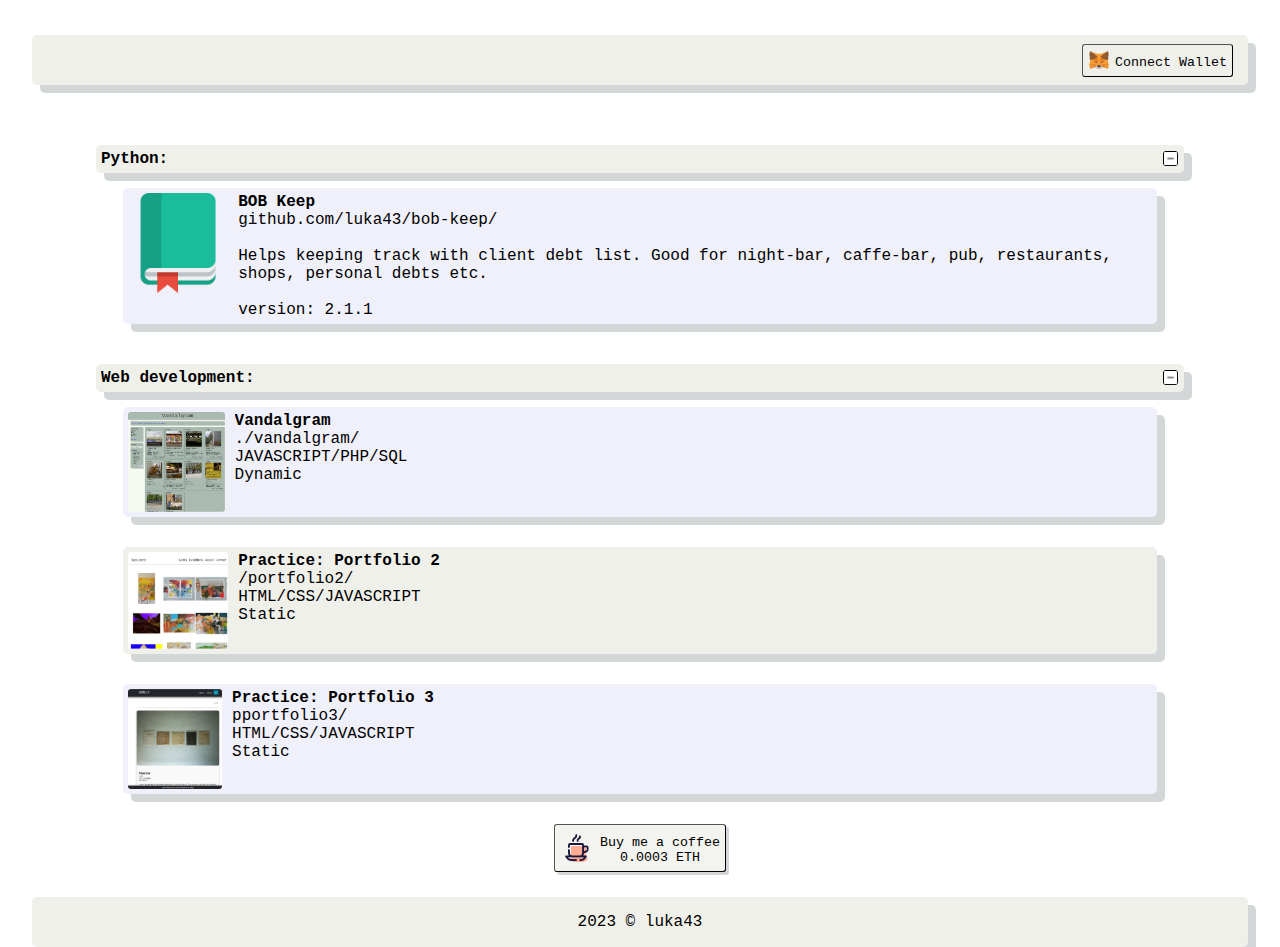
<file: public/index.html>
<!DOCTYPE html>
<html lang="en-US">
<head>
    <meta charset="UTF-8">
    <meta name="description" content="Root folder of projects i'm working on">
    <meta name="keywords" content="vandalgram, vandalism, gallery, graffiti, street art, projects, luka43, bob-keep">
    <meta name="author" content="luka43">
    <meta http-equiv="X-UA-Compatible" content="IE=edge">
    <meta name="viewport" content="width=device-width, initial-scale=1.0">
    <link rel="icon" type="image/x-icon" href="images/icons/root-icon.ico">
    <link rel="stylesheet" href="css/styles.css">
    <script src="js/metamask-scripts.js" defer></script>
    <script src="js/show-hide.js" defer></script>
    <title>luka43</title>
</head>
<body>
    <header>
        <div class="wallet-balance" id="wallet-balance"></div>
        <button class="wallet-connect" id="wallet-connect" title="Connect MetaMask">
            <span id="button-text">Connect Wallet</span>
            <img id="copy-icon" class="copy-icon" src="images/icons/copy-icon.svg">
        </button>
    </header>
    <content>
        <div class="dropdown-category" id="python-title">
            <a href="#">
                <p>
                    <b>Python: </b>
                </p>
                <img id="python-plus-icon" class="category-plus-icon" src="images/icons/minus-icon.png">
            </a>
        </div>
        <ul id="python-list">
            <li id="python-item" style="max-height: 500px;">
                <a href="https://github.com/luka43/bob-keep">
                    <img class="thumbnail" src="images/icons/bob-keep.ico" alt="">
                    <p><b> BOB Keep </b> <br>
                        github.com/luka43/bob-keep/ <br><br>

                        Helps keeping track with client debt list.
                        Good for night-bar, caffe-bar, pub, restaurants, shops,
                        personal debts etc.
                        <br><br>
                        version: 2.1.1
                    </p>
                </a>
            </li>
        </ul>
        <div class="dropdown-category" id="webdev-title">
            <a href="#">
                <p>
                    <b>Web development: </b>
                </p>
                <img id="webdev-plus-icon" class="category-plus-icon" src="images/icons/minus-icon.png">
            </a>
        </div>
        <ul id="webdev-list">
            <li id="webdev-item-4" style="max-height: 500px;">
                <a href="vandalgram/">
                    <img class="thumbnail" src="images/vandalgram.jpg" alt="">
                    <p> <b>Vandalgram </b><br> 
                        ./vandalgram/ <br>
                        JAVASCRIPT/PHP/SQL<br>
                        Dynamic 
                    </p>
                </a>
            </li>
            <li id="webdev-item-1" style="max-height: 500px;">
                <a href="portfolio2/index.html">
                    <img class="thumbnail" src="images/portfolio2.jpg" alt="">
                    <p> <b>Practice: Portfolio 2 </b><br>
                        /portfolio2/ <br>
                        HTML/CSS/JAVASCRIPT <br>
                        Static  
                    </p>  
                </a>
            </li>
            <li id="webdev-item-2" style="max-height: 500px;">
                <a href="portfolio3/index.html">
                    <img  class="thumbnail" src="images/portfolio3.jpg" alt="">
                    <p> <b>Practice: Portfolio 3 </b><br>
                        pportfolio3/ <br>
                        HTML/CSS/JAVASCRIPT <br>
                        Static
                    </p>
                </a>
            </li>
            </ul>
            <button class="donate-button" id="donate-button" title="Buy me a coffee">
                Buy me a coffee<br>0.0003 ETH
            </button>
    </content>
    <footer>
        2023 © luka43
    </footer>
</body>
</html>
</file>
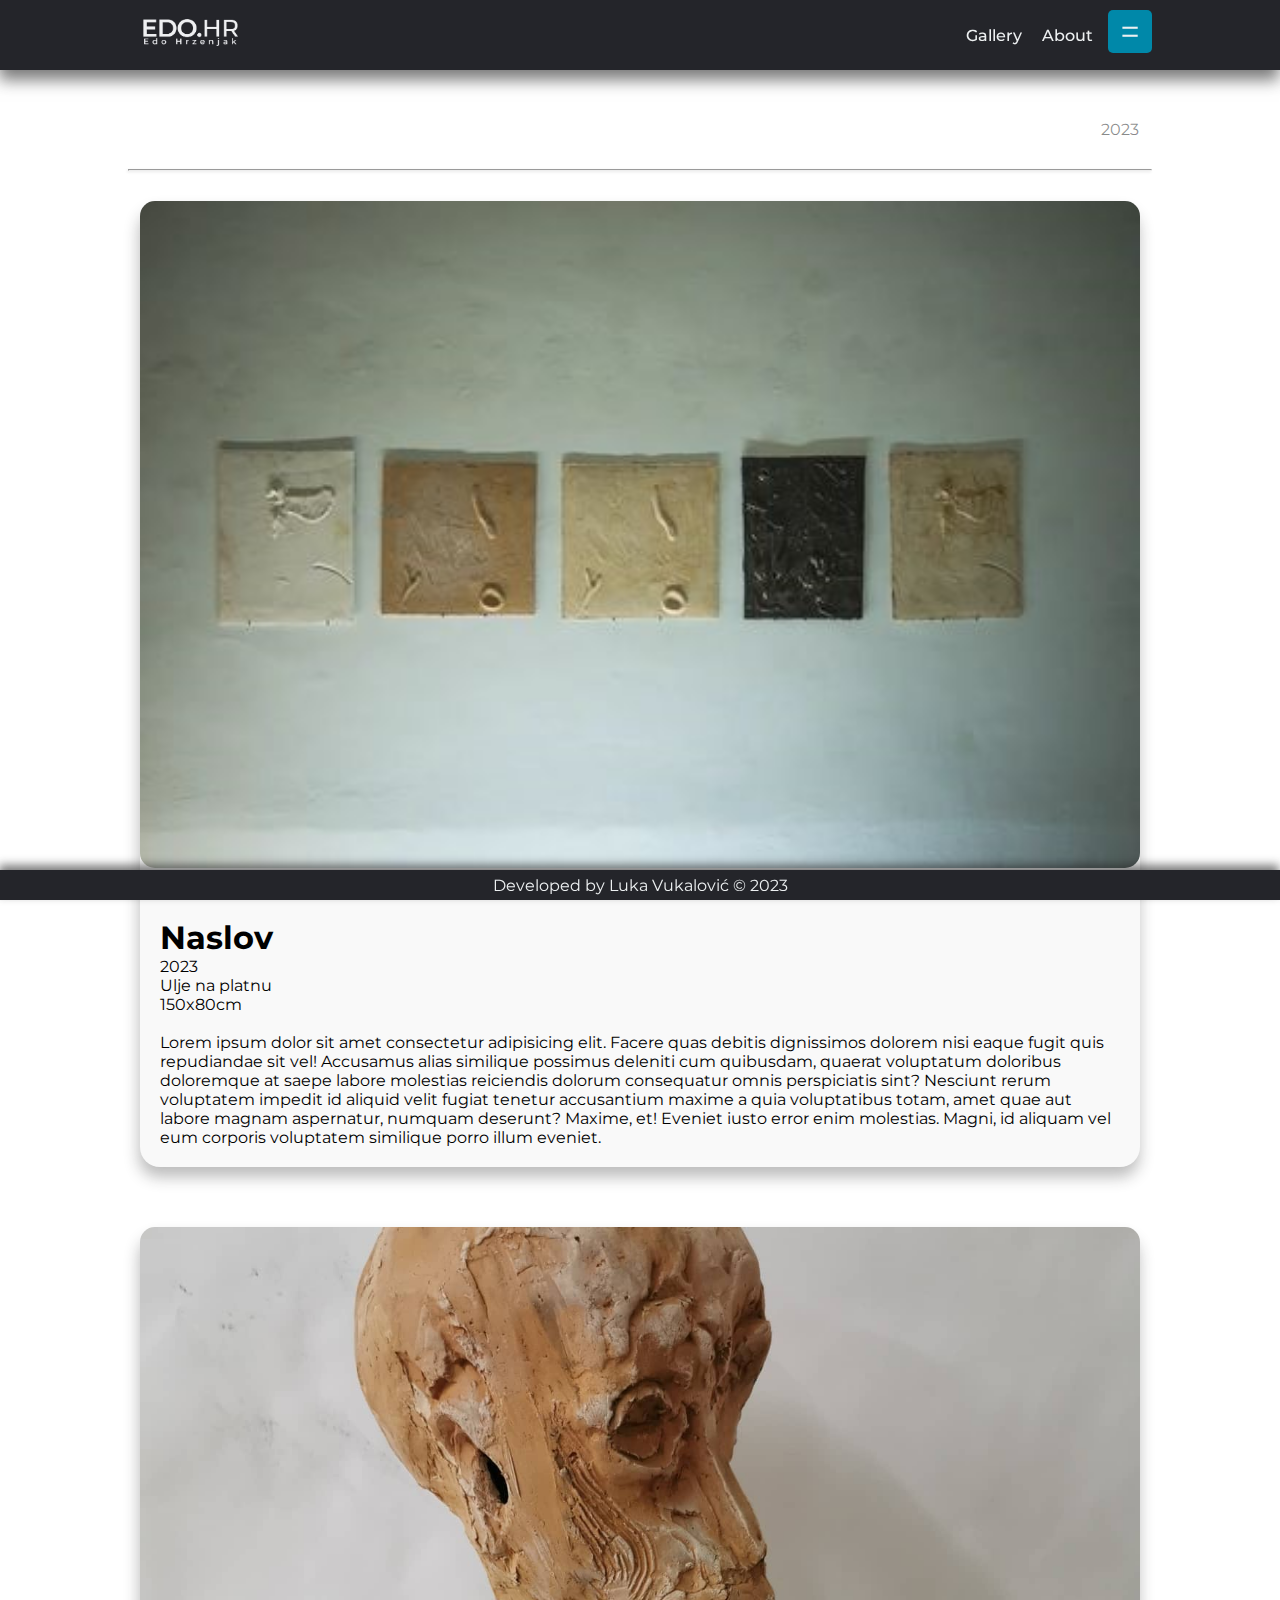
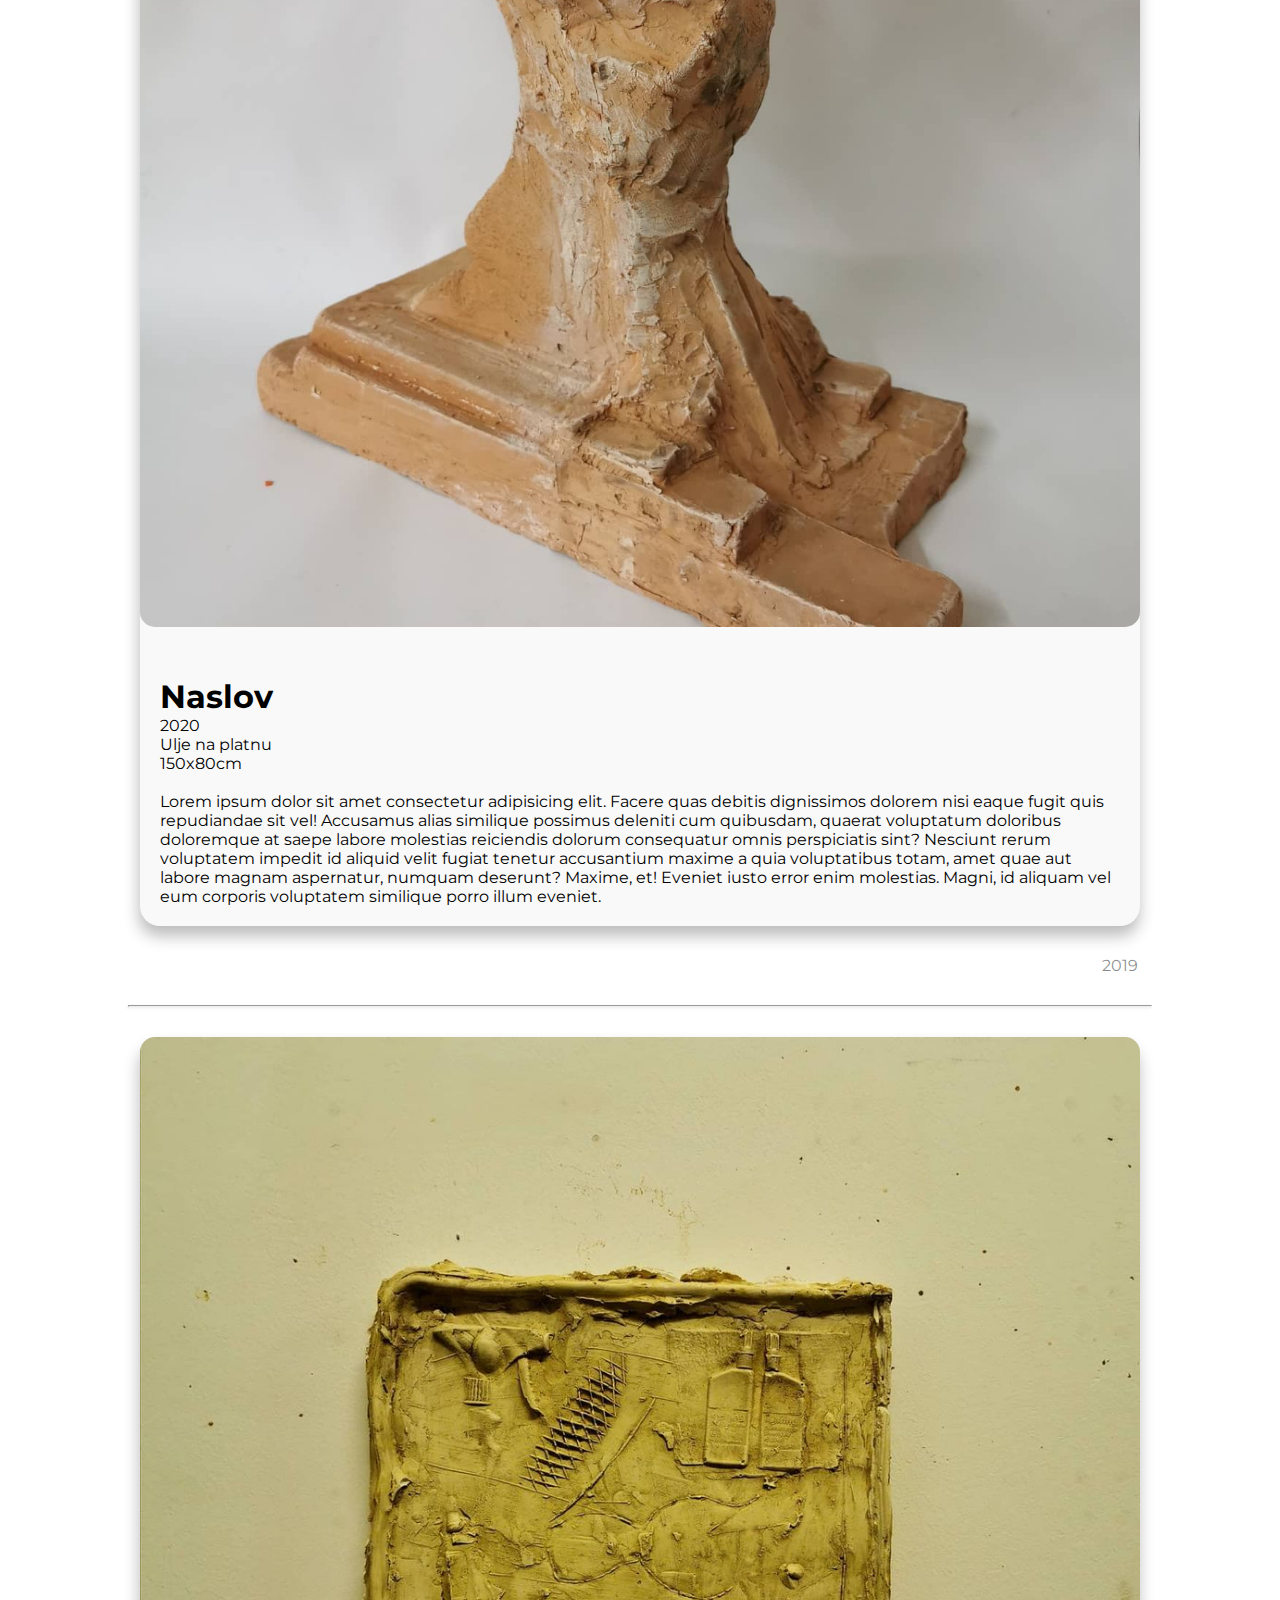
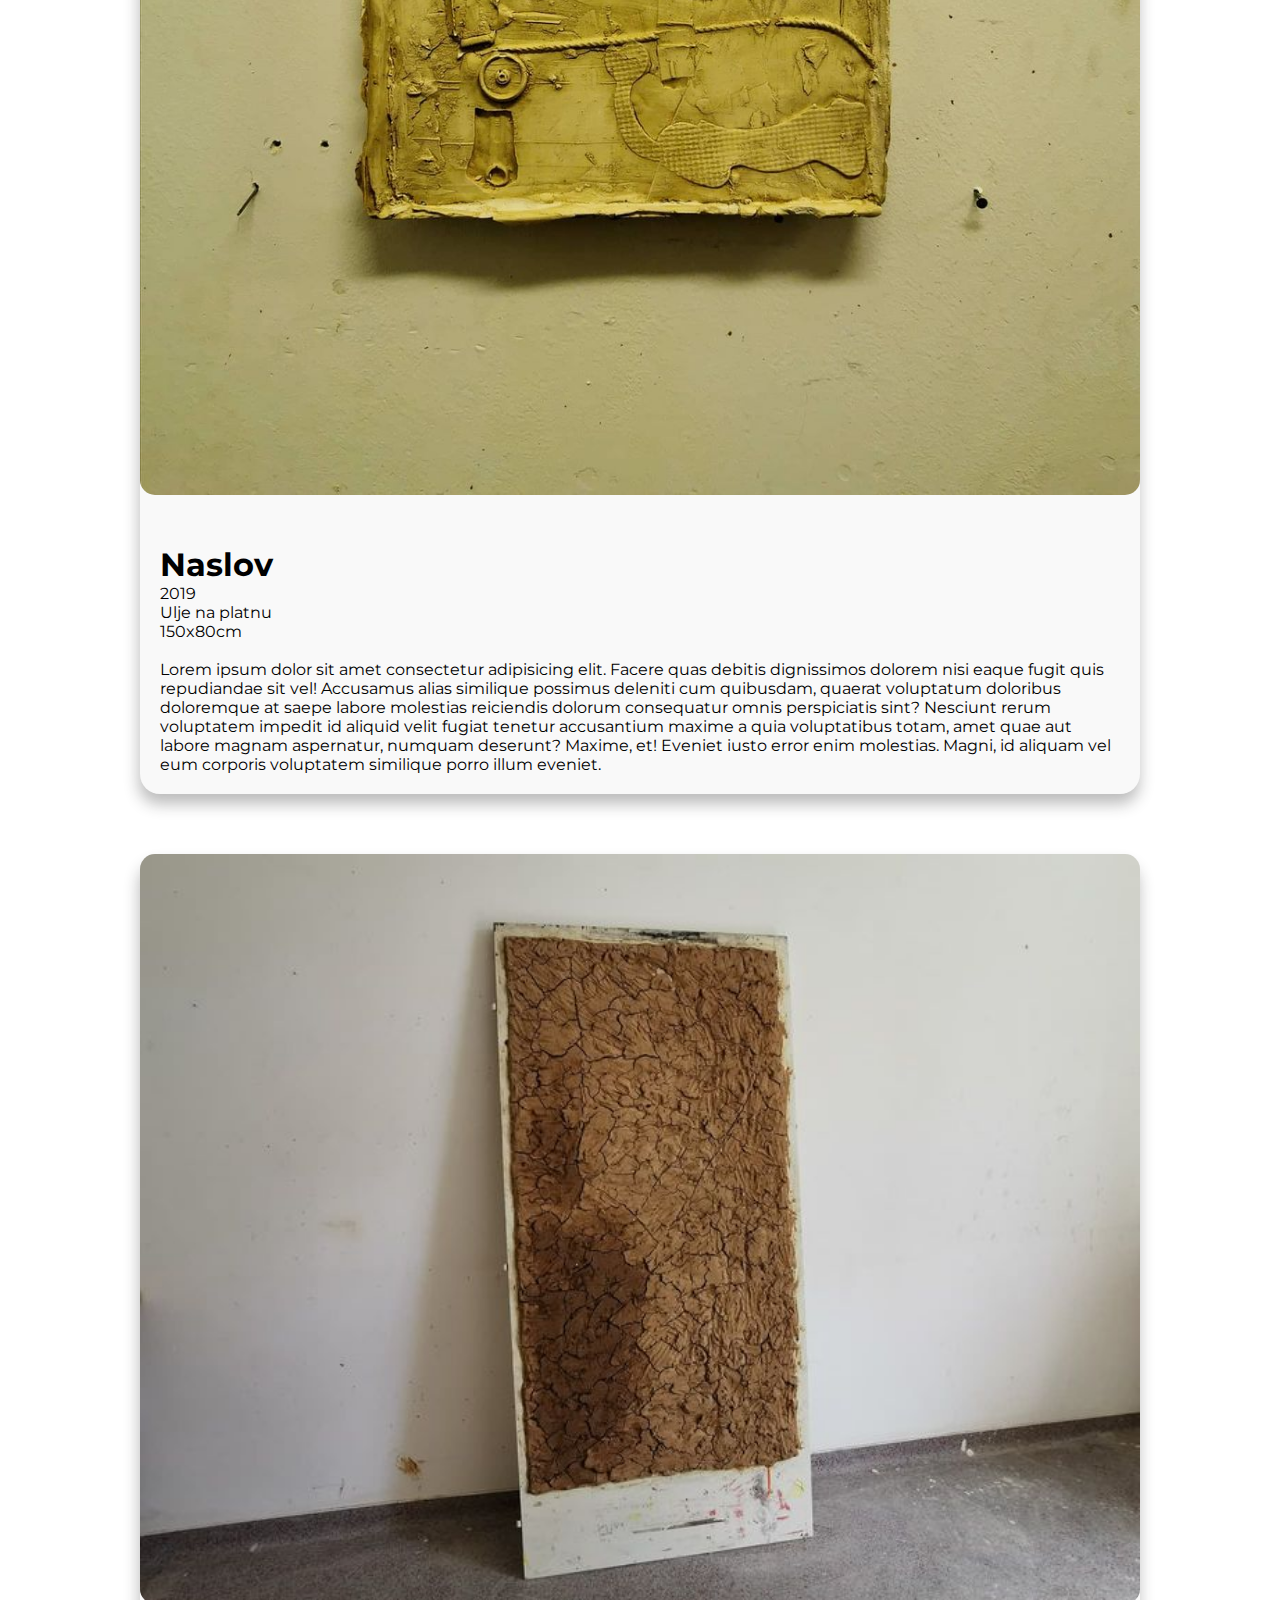
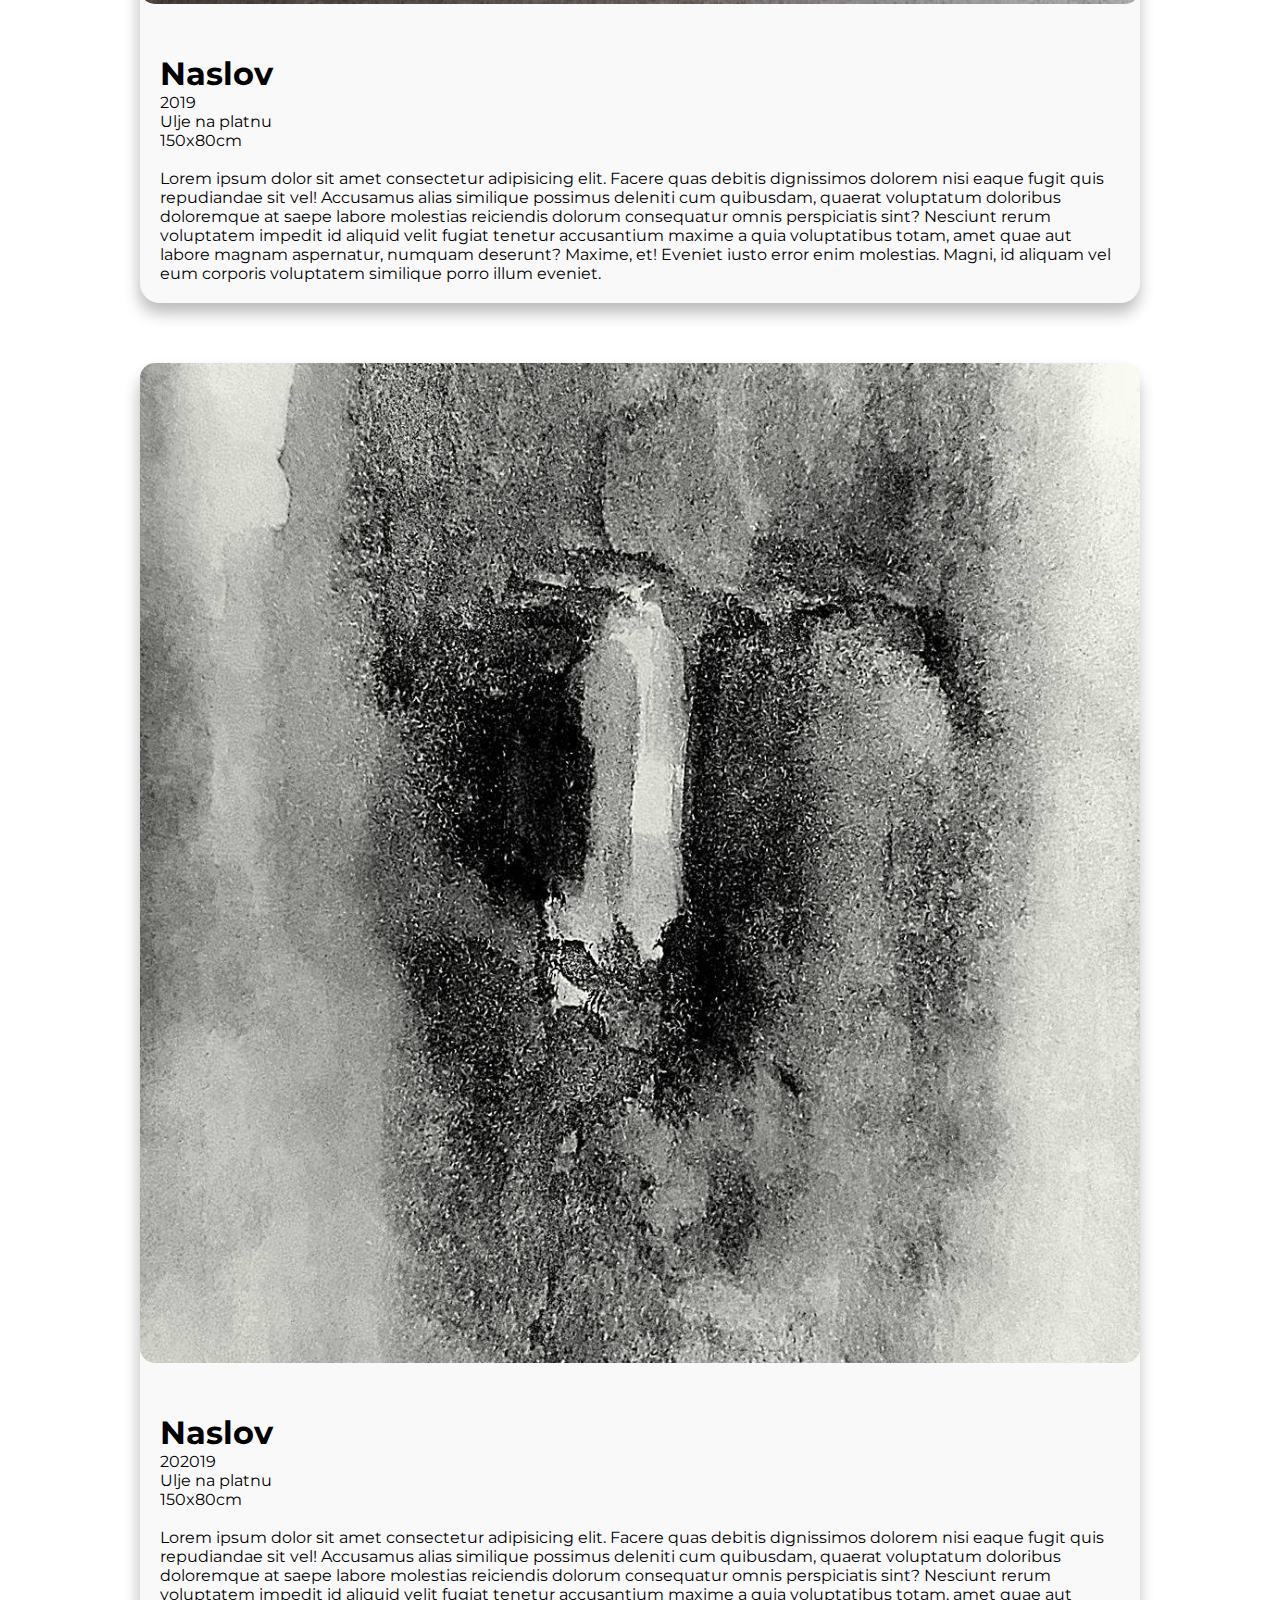
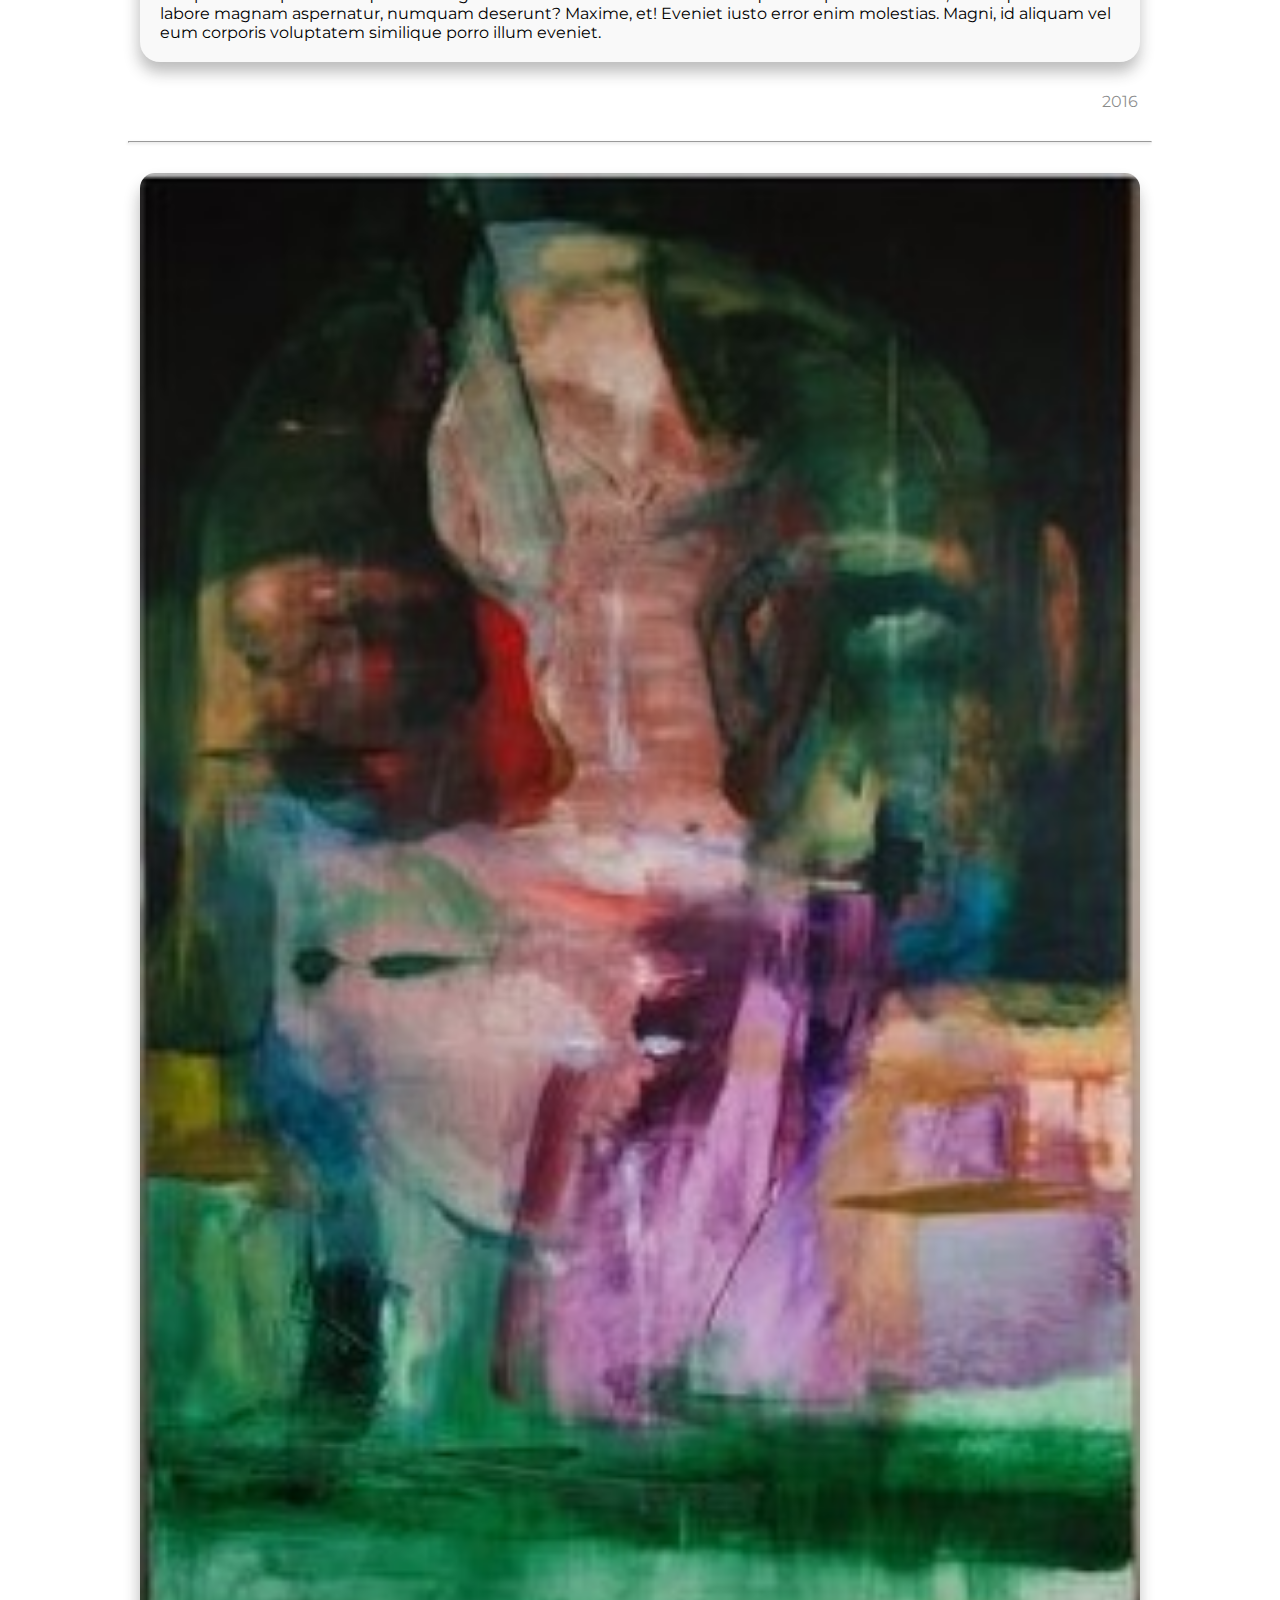
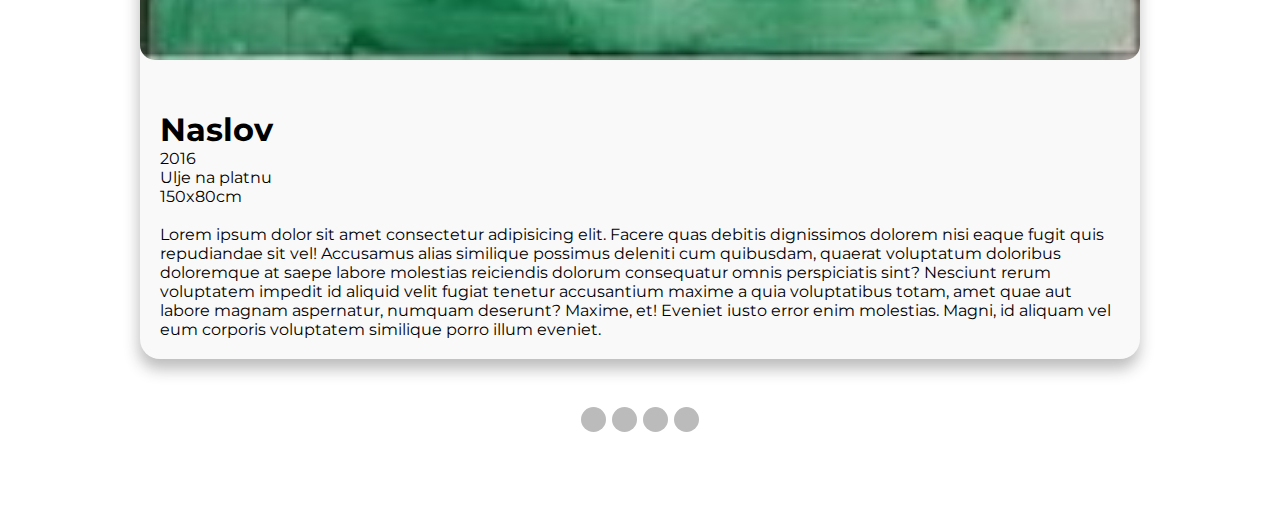
<file: public/portfolio3/index.html>
<!DOCTYPE html>
<html lang="en">
<head>
    <meta charset="UTF-8">
    <meta http-equiv="X-UA-Compatible" content="IE=edge">
    <meta name="viewport" content="width=device-width, initial-scale=1.0">
    <link rel="stylesheet" href="css/style.css">
    <title>Edo Hrzenjak</title>
</head>
<body>
    <header>
        <div class="logo-box">
            <a href="index.html">
            <img src="gallery/logo.jpg" class="logo">
            </a>
            </div>
            <ul class="navigation-links">
                <li><a href="gallery.html">Gallery</a></li>
                <li><a href="about.html">About</a></li>
            </ul>
            <div class="dropdown-menu">
                <button class="dropdown-menu-button">=</button>
                <div class="dropdown-menu-content">
                  <a href="index.html#2023">2023</a>
                  <a href="index.html#2019">2019</a>
                  <a href="index.html#2016">2016</a>
                </div>
              </div>
    </header>

    <div class="content">
        <p class="year" id="2023">2023</p>
        <hr class="year-divider">
        <div class="content-post">
            <img src="gallery/slika2.jpg" class="content-post-image">
            <div class="content-post-text">
                <h1>Naslov</h1>
                <p>
                    2023</br>
                    Ulje na platnu<br>
                    150x80cm</br></br>
                    Lorem ipsum dolor sit amet consectetur adipisicing elit. Facere quas debitis dignissimos dolorem nisi
                    eaque fugit quis repudiandae sit vel! Accusamus alias similique possimus deleniti cum quibusdam, 
                    quaerat voluptatum doloribus doloremque at saepe labore molestias reiciendis dolorum consequatur 
                    omnis perspiciatis sint? Nesciunt rerum voluptatem impedit id aliquid velit fugiat tenetur 
                    accusantium maxime a quia voluptatibus totam, amet quae aut labore magnam aspernatur, numquam 
                    deserunt? Maxime, et! Eveniet iusto error enim molestias. Magni, id aliquam vel eum corporis 
                    voluptatem similique porro illum eveniet. 
                </p>
            </div>
        </div>
        <div class="content-post">
            <img src="gallery/slika1.jpg" class="content-post-image">
            <div class="content-post-text">
                <h1>Naslov</h1>
                <p>
                    2020</br>
                    Ulje na platnu<br>
                    150x80cm</br></br>
                    Lorem ipsum dolor sit amet consectetur adipisicing elit. Facere quas debitis dignissimos dolorem nisi
                    eaque fugit quis repudiandae sit vel! Accusamus alias similique possimus deleniti cum quibusdam, 
                    quaerat voluptatum doloribus doloremque at saepe labore molestias reiciendis dolorum consequatur 
                    omnis perspiciatis sint? Nesciunt rerum voluptatem impedit id aliquid velit fugiat tenetur 
                    accusantium maxime a quia voluptatibus totam, amet quae aut labore magnam aspernatur, numquam 
                    deserunt? Maxime, et! Eveniet iusto error enim molestias. Magni, id aliquam vel eum corporis 
                    voluptatem similique porro illum eveniet. 
                </p>
            </div>
        </div><p class="year" id="2019">2019</p>
        <hr class="year-divider">
        <div class="content-post" >
            <img src="gallery/slika6.jpg" class="content-post-image">
            <div class="content-post-text">
                <h1>Naslov</h1>
                <p>
                    2019</br>
                    Ulje na platnu<br>
                    150x80cm</br></br>
                    Lorem ipsum dolor sit amet consectetur adipisicing elit. Facere quas debitis dignissimos dolorem nisi
                    eaque fugit quis repudiandae sit vel! Accusamus alias similique possimus deleniti cum quibusdam, 
                    quaerat voluptatum doloribus doloremque at saepe labore molestias reiciendis dolorum consequatur 
                    omnis perspiciatis sint? Nesciunt rerum voluptatem impedit id aliquid velit fugiat tenetur 
                    accusantium maxime a quia voluptatibus totam, amet quae aut labore magnam aspernatur, numquam 
                    deserunt? Maxime, et! Eveniet iusto error enim molestias. Magni, id aliquam vel eum corporis 
                    voluptatem similique porro illum eveniet. 
                </p>
            </div>
        </div>
        <div class="content-post">
            <img src="gallery/slika3.jpg" class="content-post-image">
            <div class="content-post-text">
                <h1>Naslov</h1>
                <p>
                    2019</br>
                    Ulje na platnu<br>
                    150x80cm</br></br>
                    Lorem ipsum dolor sit amet consectetur adipisicing elit. Facere quas debitis dignissimos dolorem nisi
                    eaque fugit quis repudiandae sit vel! Accusamus alias similique possimus deleniti cum quibusdam, 
                    quaerat voluptatum doloribus doloremque at saepe labore molestias reiciendis dolorum consequatur 
                    omnis perspiciatis sint? Nesciunt rerum voluptatem impedit id aliquid velit fugiat tenetur 
                    accusantium maxime a quia voluptatibus totam, amet quae aut labore magnam aspernatur, numquam 
                    deserunt? Maxime, et! Eveniet iusto error enim molestias. Magni, id aliquam vel eum corporis 
                    voluptatem similique porro illum eveniet. 
                </p>
            </div>
        </div>
        <div class="content-post">
            <img src="gallery/slika4.jpg" class="content-post-image">
            <div class="content-post-text">
                <h1>Naslov</h1>
                <p>
                    202019</br>
                    Ulje na platnu<br>
                    150x80cm</br></br>
                    Lorem ipsum dolor sit amet consectetur adipisicing elit. Facere quas debitis dignissimos dolorem nisi
                    eaque fugit quis repudiandae sit vel! Accusamus alias similique possimus deleniti cum quibusdam, 
                    quaerat voluptatum doloribus doloremque at saepe labore molestias reiciendis dolorum consequatur 
                    omnis perspiciatis sint? Nesciunt rerum voluptatem impedit id aliquid velit fugiat tenetur 
                    accusantium maxime a quia voluptatibus totam, amet quae aut labore magnam aspernatur, numquam 
                    deserunt? Maxime, et! Eveniet iusto error enim molestias. Magni, id aliquam vel eum corporis 
                    voluptatem similique porro illum eveniet. 
                </p>
            </div>
        </div><p class="year" id="2016">2016</p>
        <hr class="year-divider">
        <div class="content-post" >
            <img src="gallery/slika5.jpg" class="content-post-image">
            <div class="content-post-text">
                <h1>Naslov</h1>
                <p>
                    2016</br>
                    Ulje na platnu<br>
                    150x80cm</br></br>
                    Lorem ipsum dolor sit amet consectetur adipisicing elit. Facere quas debitis dignissimos dolorem nisi
                    eaque fugit quis repudiandae sit vel! Accusamus alias similique possimus deleniti cum quibusdam, 
                    quaerat voluptatum doloribus doloremque at saepe labore molestias reiciendis dolorum consequatur 
                    omnis perspiciatis sint? Nesciunt rerum voluptatem impedit id aliquid velit fugiat tenetur 
                    accusantium maxime a quia voluptatibus totam, amet quae aut labore magnam aspernatur, numquam 
                    deserunt? Maxime, et! Eveniet iusto error enim molestias. Magni, id aliquam vel eum corporis 
                    voluptatem similique porro illum eveniet. 
                </p>
            </div>
        </div>
        <div class="content-end">
            <span class="dot"></span>
            <span class="dot"></span>
            <span class="dot"></span>
            <span class="dot"></span>
        </div>
    </div>
    <div class="footer"><p>Developed by Luka Vukalović © 2023</p></div>
    <button onclick="topFunction()" id="to-top" title="Back to top"><h2>^</h2></button>
<script>
    let mybutton = document.getElementById("to-top");
    window.onscroll = function() {scrollFunction()};
    function scrollFunction() {
      if (document.body.scrollTop > 400 || document.documentElement.scrollTop > 400) {
        mybutton.style.display = "block";
        mybutton.style.zIndex = "1";
      } else {
        mybutton.style.display = "none";
      }
    }
    function topFunction() {
      document.body.scrollTop = 0;
      document.documentElement.scrollTop = 0;
    }
    </script>
</body>
</html>
</file>
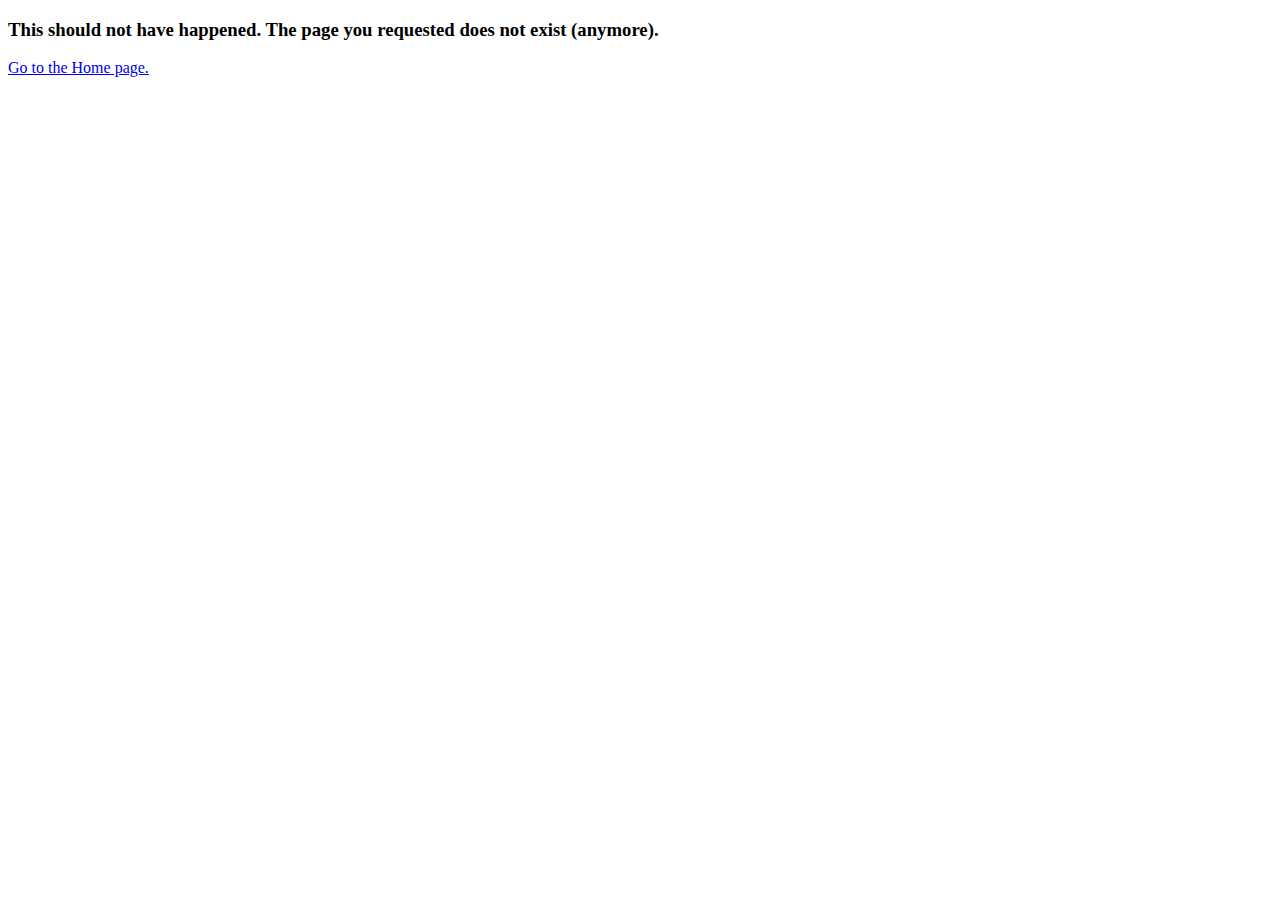
<file: public/error_404.html>
<?xml version="1.0" ?>
<!DOCTYPE html PUBLIC "-//W3C//DTD XHTML 1.0 Transitional//EN" "http://www.w3.org/TR/xhtml1/DTD/xhtml1-transitional.dtd">
<html xmlns="http://www.w3.org/1999/xhtml">
<head>
<title>Error 404</title>
</head>
<body>
<h3>This should not have happened. The page you requested does not exist (anymore).</h3>
<p><a href="index.html">Go to the Home page.</a></p>
</body>
</html>
</file>
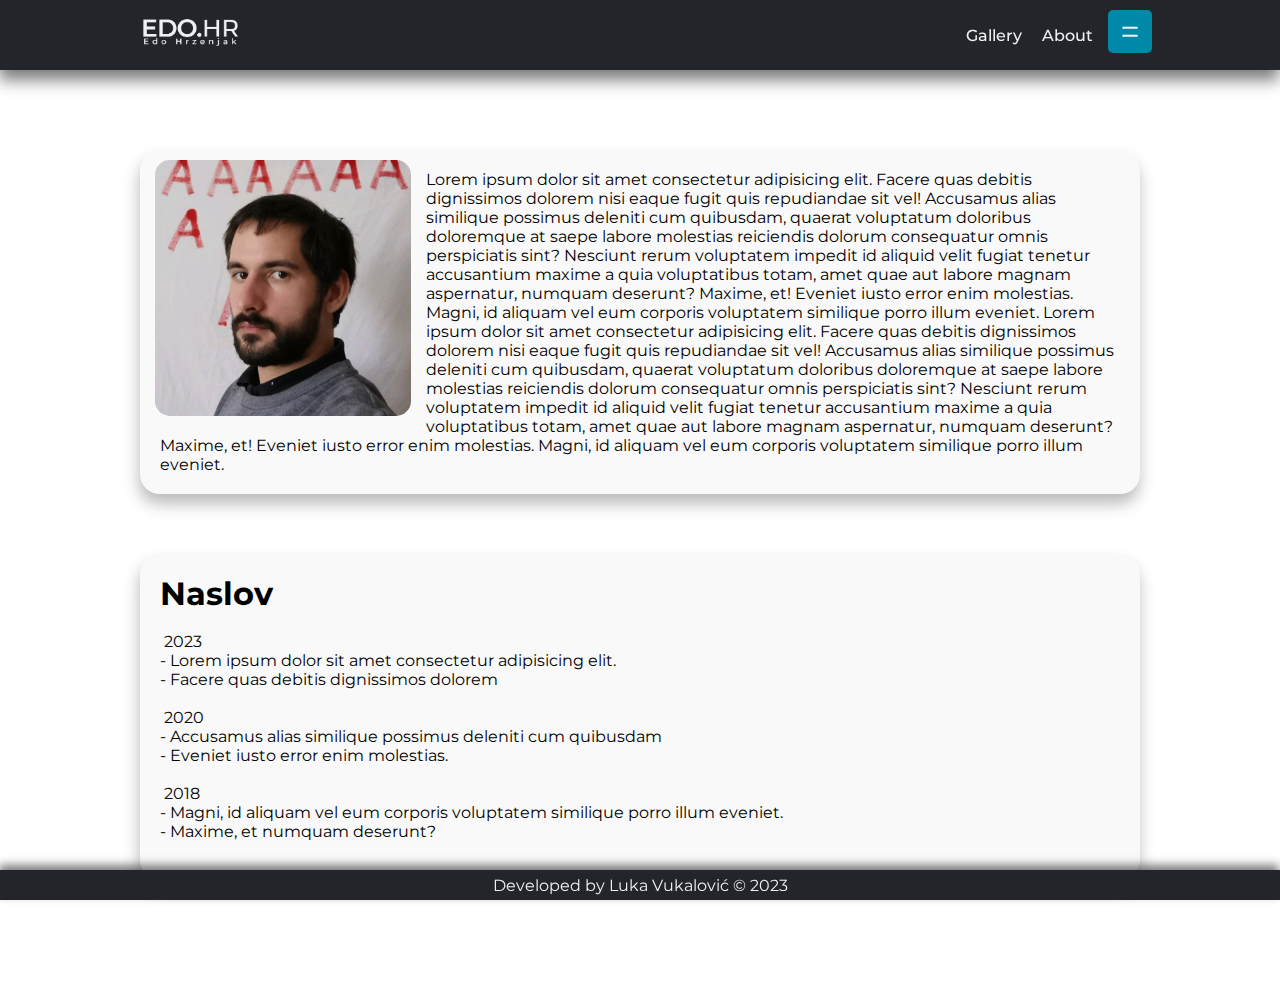
<file: public/portfolio3/about.html>
<!DOCTYPE html>
<html lang="en">
<head>
    <meta charset="UTF-8">
    <meta http-equiv="X-UA-Compatible" content="IE=edge">
    <meta name="viewport" content="width=device-width, initial-scale=1.0">
    <link rel="stylesheet" href="css/style.css">
    <title>Edo Hrzenjak</title>
</head>
<body>
    <header>
        <div class="logo-box">
            <a href="index.html">
            <img src="gallery/logo.jpg" class="logo">
            </a>
            </div>
            <ul class="navigation-links">
                <li><a href="gallery.html">Gallery</a></li>
                <li><a href="about.html">About</a></li>
            </ul>
            <div class="dropdown-menu">
                <button class="dropdown-menu-button">=</button>
                <div class="dropdown-menu-content">
                  <a href="index.html#2023">2023</a>
                  <a href="index.html#2019">2019</a>
                  <a href="index.html#2016">2016</a>
                </div>
              </div>
    </header>
    <div class="content">
        <div class="content-about">
            <div class="wraper-about">
            <img src="gallery/avatar.jpg" class="img-about">
            <div class="content-post-text">
                <p>
                    Lorem ipsum dolor sit amet consectetur adipisicing elit. Facere quas debitis dignissimos dolorem nisi
                    eaque fugit quis repudiandae sit vel! Accusamus alias similique possimus deleniti cum quibusdam, 
                    quaerat voluptatum doloribus doloremque at saepe labore molestias reiciendis dolorum consequatur 
                    omnis perspiciatis sint? Nesciunt rerum voluptatem impedit id aliquid velit fugiat tenetur 
                    accusantium maxime a quia voluptatibus totam, amet quae aut labore magnam aspernatur, numquam 
                    deserunt? Maxime, et! Eveniet iusto error enim molestias. Magni, id aliquam vel eum corporis 
                    voluptatem similique porro illum eveniet. Lorem ipsum dolor sit amet consectetur adipisicing elit. Facere quas debitis dignissimos dolorem nisi
                    eaque fugit quis repudiandae sit vel! Accusamus alias similique possimus deleniti cum quibusdam, 
                    quaerat voluptatum doloribus doloremque at saepe labore molestias reiciendis dolorum consequatur 
                    omnis perspiciatis sint? Nesciunt rerum voluptatem impedit id aliquid velit fugiat tenetur 
                    accusantium maxime a quia voluptatibus totam, amet quae aut labore magnam aspernatur, numquam 
                    deserunt? Maxime, et! Eveniet iusto error enim molestias. Magni, id aliquam vel eum corporis 
                    voluptatem similique porro illum eveniet.
                </p>
            </div>
            </div>
        </div>
        <div class="content-post">
            <div class="content-post-text">
                <h1>Naslov</h1></br>
                <p>
                    &nbsp;2023</br>
                    - Lorem ipsum dolor sit amet consectetur adipisicing elit.</br>
                    - Facere quas debitis dignissimos dolorem</br></br>
                    &nbsp;2020</br>
                    - Accusamus alias similique possimus deleniti cum quibusdam</br>
                    - Eveniet iusto error enim molestias.</br></br>
                    &nbsp;2018</br>
                    - Magni, id aliquam vel eum corporis voluptatem similique porro illum eveniet.</br>
                    - Maxime, et numquam deserunt?</br></br>
                </p>
            </div>
        </div>
    </div>
    <div class="footer"><p>Developed by Luka Vukalović © 2023</p></div>
</body>
</html>
</file>
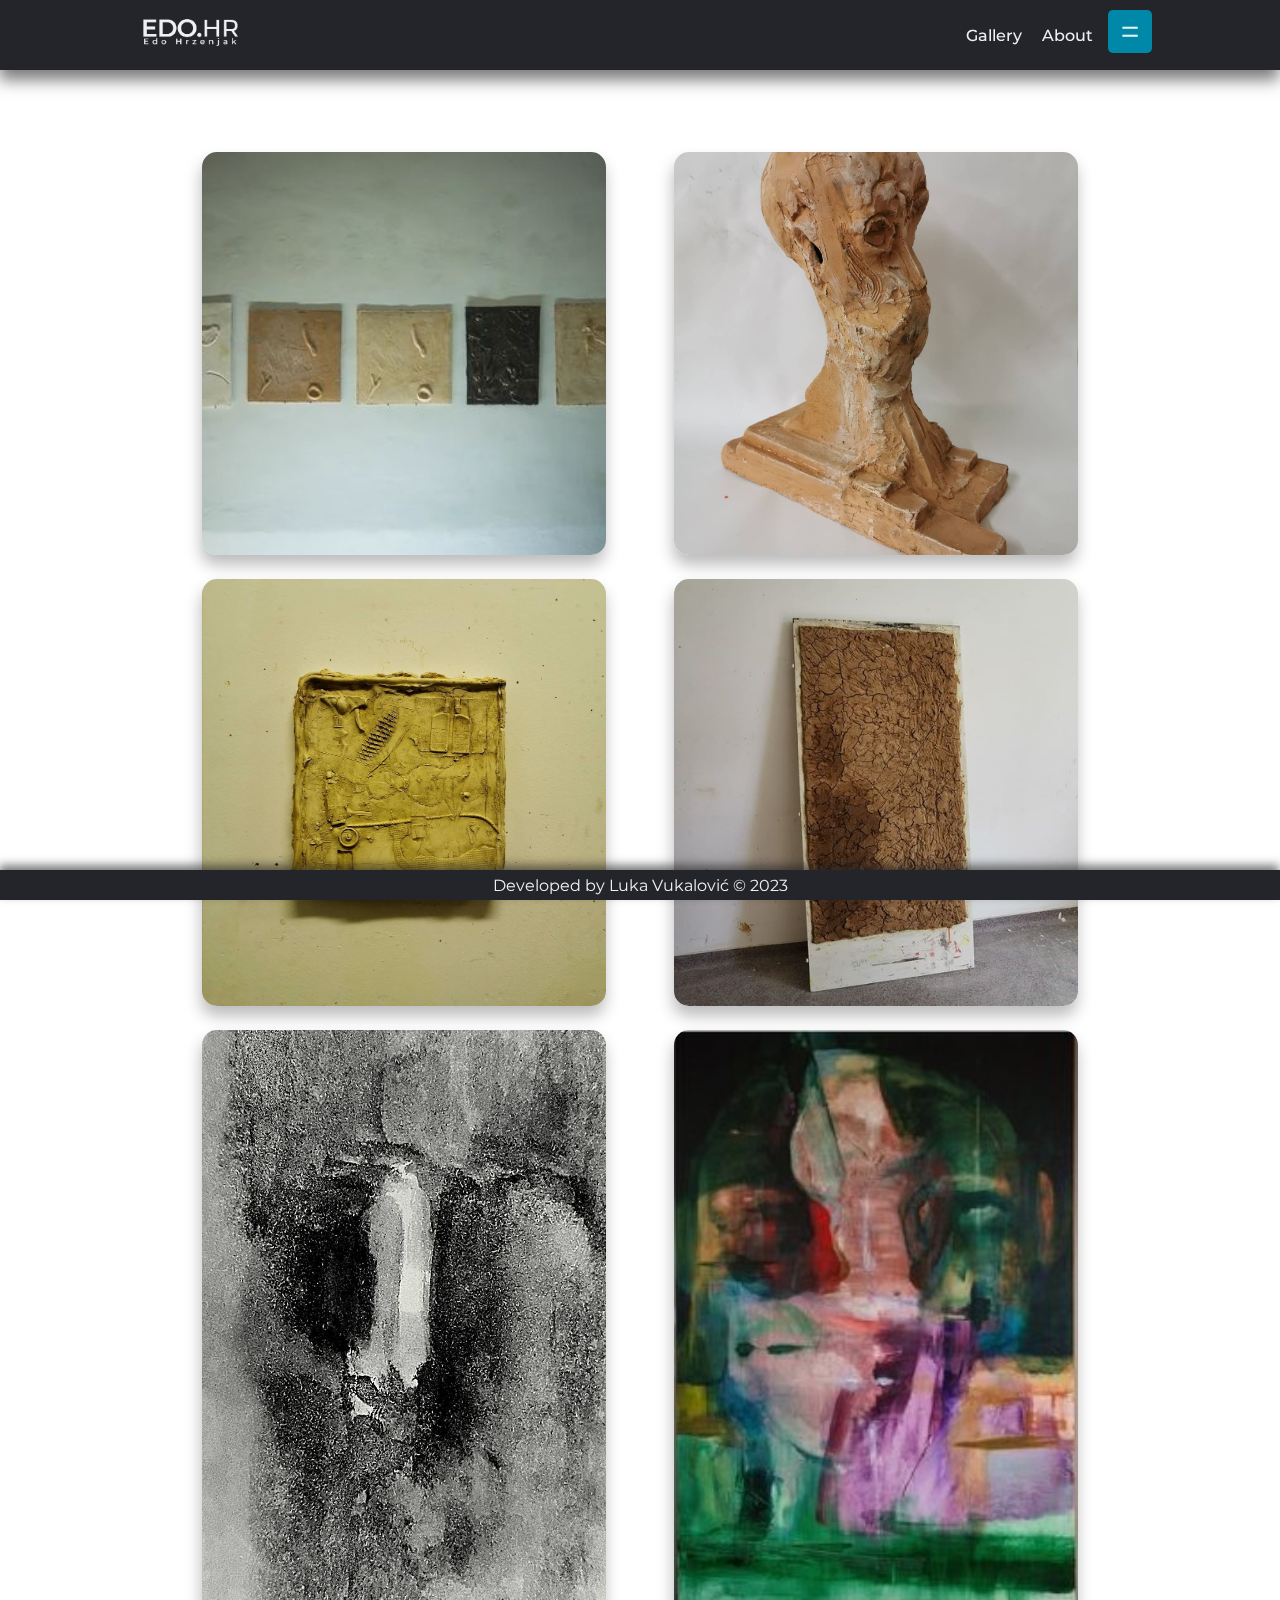
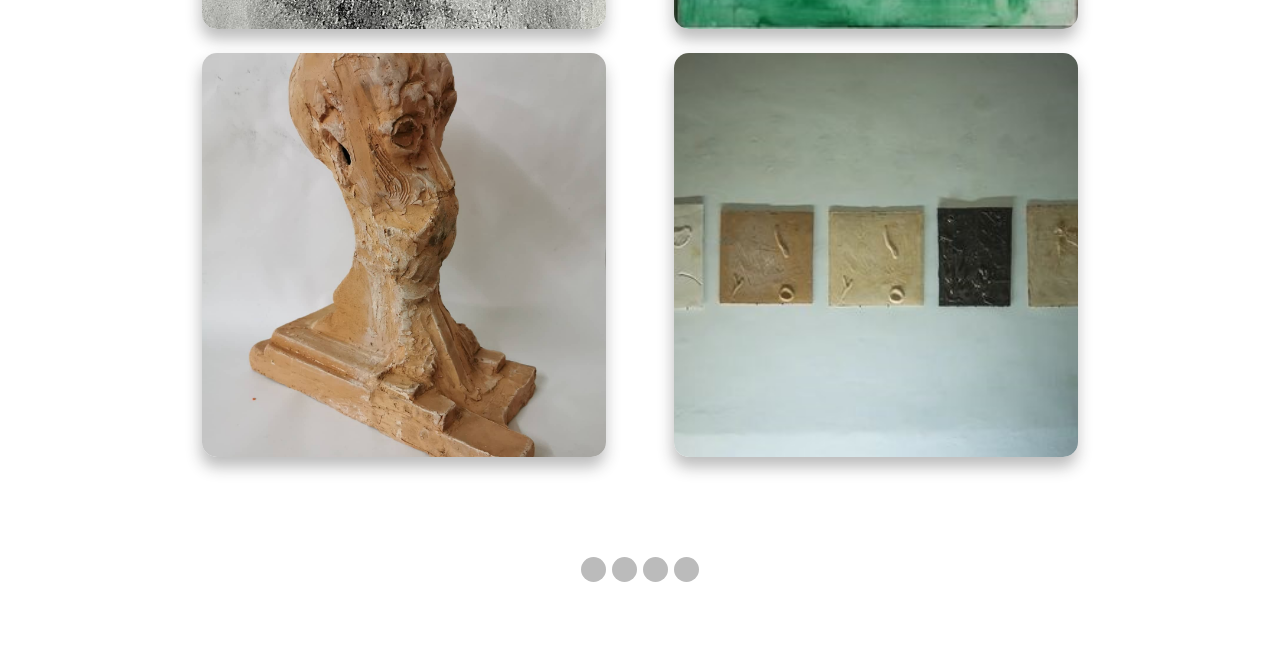
<file: public/portfolio3/gallery.html>
<!DOCTYPE html>
<html lang="en">
<head>
    <meta charset="UTF-8">
    <meta http-equiv="X-UA-Compatible" content="IE=edge">
    <meta name="viewport" content="width=device-width, initial-scale=1.0">
    <link rel="stylesheet" href="css/style.css">
    <title>Edo Hrzenjak</title>
</head>
<body>

    <div class="zoom-box" id="gallery-item-1">
        <img src="gallery/slika2.jpg">
        <a class="zoom-box-close" href="#"></a>
    </div>
    <div class="zoom-box" id="gallery-item-2">
        <img src="gallery/slika1.jpg">
        <a class="zoom-box-close" href="#"></a>
    </div>
    <div class="zoom-box" id="gallery-item-3">
        <img src="gallery/slika6.jpg">
        <a class="zoom-box-close" href="#"></a>
    </div>
    <div class="zoom-box" id="gallery-item-4">
        <img src="gallery/slika3.jpg">
        <a class="zoom-box-close" href="#"></a>
    </div>
    <div class="zoom-box" id="gallery-item-5">
        <img src="gallery/slika4.jpg">
        <a class="zoom-box-close" href="#"></a>
    </div>
    <div class="zoom-box" id="gallery-item-6">
        <img src="gallery/slika5.jpg">
        <a class="zoom-box-close" href="#"></a>
    </div>
    <div class="zoom-box" id="gallery-item-7">
        <img src="gallery/slika1.jpg">
        <a class="zoom-box-close" href="#"></a>
    </div>
    <div class="zoom-box" id="gallery-item-8">
        <img src="gallery/slika2.jpg">
        <a class="zoom-box-close" href="#"></a>
    </div>
    <header>
        <div class="logo-box">
            <a href="index.html">
            <img src="gallery/logo.jpg" class="logo">
            </a>
            </div><ul class="navigation-links">
                <li><a href="gallery.html">Gallery</a></li>
                <li><a href="about.html">About</a></li>
            </ul>
            <div class="dropdown-menu">
                <button class="dropdown-menu-button">=</button>
                <div class="dropdown-menu-content">
                    <a href="index.html#2023">2023</a>
                    <a href="index.html#2019">2019</a>
                    <a href="index.html#2016">2016</a>
                  </div>
              </div>
    </header>
    <div class="content">

        <main class="gallery-grid">

                <a class="gallery-post" href="#gallery-item-1" >
                <img src="gallery/slika2.jpg" class="gallery-img">
                </a>

                <a class="gallery-post" href="#gallery-item-2">
                <img src="gallery/slika1.jpg" class="gallery-img">
                </a>


                <a class="gallery-post" href="#gallery-item-3">
                <img src="gallery/slika6.jpg" class="gallery-img">
                </a>


                <a class="gallery-post" href="#gallery-item-4">
                <img src="gallery/slika3.jpg" class="gallery-img">
                </a>


                <a class="gallery-post" href="#gallery-item-5">
                <img src="gallery/slika4.jpg" class="gallery-img">
                </a>


                <a class="gallery-post" href="#gallery-item-6">
                <img src="gallery/slika5.jpg" class="gallery-img">
                </a>


                <a class="gallery-post" href="#gallery-item-7">
                <img src="gallery/slika1.jpg" class="gallery-img">
                </a>


                <a class="gallery-post" href="#gallery-item-8">
                <img src="gallery/slika2.jpg" class="gallery-img">
                </a>

        </main>
        <div class="content-end">
            <span class="dot"></span>
            <span class="dot"></span>
            <span class="dot"></span>
            <span class="dot"></span>
        </div>
    </div>
    <div class="footer"><p>Developed by Luka Vukalović © 2023</p></div>
    <button onclick="topFunction()" id="to-top" title="Back to top"><h2>^</h2></button>
<script>
    let mybutton = document.getElementById("to-top");
    window.onscroll = function() {scrollFunction()};
    function scrollFunction() {
      if (document.body.scrollTop > 400 || document.documentElement.scrollTop > 400) {
        mybutton.style.display = "block";
        mybutton.style.zIndex = "1";
      } else {
        mybutton.style.display = "none";
      }
    }
    function topFunction() {
      document.body.scrollTop = 0;
      document.documentElement.scrollTop = 0;
    }
    </script>
</body>
</html>
</file>
<file: public/css/styles.css>
* {
    font-family: "Lucida Console", "Courier New", monospace;
    box-sizing: border-box;
    margin: 0;
    padding: 0;
}
body {
    display: flex;
    flex-direction: column;
    justify-items: center;
    align-items: center;
}
header, footer {

    display: flex;
    flex-direction: row;
    justify-content: space-between;
    align-items: center;
    width: 95%;
    height: 50px;
    max-width: 1250px;
    margin: 35px 0 25px 0;
    padding: 15px;
    border-radius: 5px;
    background-color:rgb(240, 240, 235);
    box-shadow: 8px 8px 0px 0px rgba(47, 64, 71, 0.212);
}
content {
    display: flex;
    flex-direction: column;
    justify-content: center;
    align-items: center;
    width: 85%;
    max-width: 1250px;
    margin: 10px 0 10px 0;

}
.dropdown-category {
    display: flex;
    width: 100%;
    margin: 25px 0 0 0;
    border-radius: 5px;
    background-color: rgb(240, 240, 235);
    box-shadow: 8px 8px 0px 0px rgba(47, 64, 71, 0.212);
}
.dropdown-category a {
    display: flex;
    border-radius: 5px;
    width: 100%;
    text-decoration: none;
    color: black;
    cursor: pointer;
}
footer {
    justify-content: center;
    margin: 0px;
}
button {
    padding:10px 5px 6px 32px;
    border-width: 1px;
    border-radius: 3px;
    transition: 0.1s ease-out;
}
button:hover {
    background-color: #FFF;
    box-shadow: 3px 3px 0px 0px rgba(47, 64, 71, 0.212);
}
button:active {
    background-color: #FFF;
    box-shadow: none;
}
ul {
    list-style: none;
    display: flex;
    flex-direction: column;
    width: 95%;
}
li {
    display: flex;
    margin: 15px 0 15px 0;
    border-radius: 5px;
    box-shadow: 8px 8px 0px 0px rgba(47, 64, 71, 0.212);
    transition: max-height 0.4s ease-in-out, background-color 0.1s, color 0.1s;
}
li:nth-child(odd) {
    background-color: rgb(240, 240, 250);
}
li:nth-child(even) {
    background-color: rgb(240, 240, 235);
}
li:hover {
    background-color: #333;
    color: white;
}
li:hover > a {
    color: white;
}
li a {
    display: flex;
    border-radius: 5px;
    width: 100%;
    text-decoration: none;
    color: black;
    transition: 0.5s;
}
p {
    display: inline-block;
    margin: 5px;
    overflow: hidden;
    text-overflow: break-word;
    width: 100%;
}
.wallet-balance {
    visibility: hidden;
    background: url(../images/icons/ethereum2.ico) no-repeat left center;
    padding:8px 6px 6px 30px;
    background-size: 20px;
    background-position: 6px;
    min-height: 20px;
}
.category-plus-icon {
    margin: 6px;
    width: 15px;
    height: 15px;
    background-color: #FFF;
    border-radius: 3px;
}
.copy-icon {
    display: none;
    background-color:#FFF;
    top: 0px;
    right: 0px;
    width: 15px;
    float: right;
    margin-left: 5px;
}
.wallet-connect {
    background: url(../images/icons/metamask2.ico) no-repeat left center;
    background-size: 20px;
    background-position: 6px;
    align-content: center;
}
.donate-button {
    background: url(../images/icons/cafe.png) no-repeat left center;
    background-size: 30px;
    background-position: 6px;
    padding-left: 45px;
    margin: 15px;
    background-color:rgb(243, 243, 239);
    box-shadow: 3px 3px 0px 0px rgba(47, 64, 71, 0.212);
}
.donate-button:hover {
    background-color:#FFF;
}
.donate-button:active {
    box-shadow: none;
}
.category-plus-icon {
    float: right;
    margin: 6px;
    width: 15px;
    height: 15px;
    background-color: #FFF;
    border-radius: 3px;
}
.thumbnail {
    float: left;
    max-width: 100px;
    max-height: 100px;
    border-radius: 3px;
    margin: 5px;
}
</file>
<file: public/portfolio3/css/style.css>
@import url('https://fonts.googleapis.com/css2?family=Montserrat:wght@500&display=swap');

* {
    box-sizing: border-box;
    margin: 0;
    padding: 0;
    font-family: "Montserrat", sans-serif;
}
header {
    display: flex;
    position:fixed;
    justify-content: center;
    align-content: center;
    width: 100%;
    height: 70px;
    padding: 10px 10vw;
    background-color: #24252A;
    box-shadow: -1px 10px 15px rgba(34, 34, 34, 0.6);
    z-index: 2;
}
.logo-box {
    display: flex;
    flex-direction: row;
    cursor: pointer;
    width: 100%;
    padding-left: 10px;
    align-content: center;
}
.logo {
    padding-top: 5px;
    min-height: 20px;
    max-height:40px;
    width:auto;
}
.navigation-links{
    display: flex;
    align-items: center;
    display: flex;
    flex-direction: row;
    padding: 5px;
}
li a {
    font-family: "Montserrat", sans-serif;
    justify-self: flex-end;
    text-decoration: none;
    font-weight: 500;
    font-size: 16px;
    color: #EDF0F1;
}
.navigation-links li {
    display: inline-block;
    padding: 0px 10px;
}
.navigation-links li a {
    transition: all 0.3s ease 0s;
}
.navigation-links li a:hover {
    color: #0088A9;
    font-weight: bold;
}

.dropdown-menu-button {
    cursor: pointer;
    border: none;
    border-radius: 5px;
    padding: 0px 12px;
    font-size: 35px;
    color: #EDF0F1;
    background-color: rgba(0,136,169,1);
    transition: all 0.3s ease 0s;
    right: 0px;
}
.dropdown-menu-button:hover {
    background-color: rgb(3, 194, 241);
    transform:scale(1.2);
}
.dropdown-menu {
    position: relative;
    display: inline-block;
}
.dropdown-menu-content {
    display: none;
    position: absolute;
    background-color: #f9f9f9;
    min-width: 80px;
    box-shadow: 0px 8px 16px 0px rgba(0,0,0,0.2);
    z-index: 1;
}
.dropdown-menu-content a {
    color: black;
    padding: 12px 16px;
    text-decoration: none;
    display: block;
}
.dropdown-menu-content a:hover  {background-color: #f1f1f1}
.dropdown-menu:hover .dropdown-menu-content {
    display: block;
}
.year {
    color: rgba(20, 22, 22, 0.5);
    padding-left:75%;
}
.year-divider {
    color: rgb(3, 194, 241);
    width: 80%;
    margin-top: 30px;
    margin-bottom: 0px;
    box-shadow: -1px 1px 3px rgba(34, 34, 34, 0.1);

}
.content {
    display: flex;
    flex-direction: column;
    align-items: center;
    justify-content: center;
    padding-top: 120px;
    padding-bottom: 80px;
}
.content-post {
    display: flex;
    flex-direction: column;
    width: 80vw;
    max-width: 1000px;
    margin: 30px;
    border-radius: 20px;
    box-shadow: -1px 10px 15px rgba(34, 34, 34, 0.3);
    background-color:rgba(199, 195, 195, 0.1); 
}
.content-post-text {
    border-radius: 20px;
    padding: 20px 20px;
}

.content-post-image {
    border: none;
    border-radius: 15px;
    width: 100%;
    height: auto;
    margin-bottom: 30px;
}
.gallery-grid {
    display: grid;
    gap: 1.5rem;
    grid-template-columns: 35% 35%;
    align-content: center;
    justify-content: center;
    padding-block: 2rem;
    width: 100%;
    margin-inline: auto;
    margin-bottom: 50px;
}
.gallery-post {
    display: flex;
    border-radius: 20px;
    justify-content: center;
    align-content: center;
}
.gallery-img {
    border: none;
    border-radius: 15px;
    width:90%;
    max-width: 550px;
    object-fit: cover;
    z-index: 0;
    box-shadow: -1px 10px 15px rgba(34, 34, 34, 0.3);
    background-color:rgba(199, 195, 195, 0.1);
    transition-timing-function: ease-in-out;
    transition-duration: 0.3s;
}
.gallery-img:hover {
    position:relative;
    transform: scale(1.5);
    z-index:1;

}
.content-about {
    display: flex;
    flex-direction: row;
    width: 80vw;
    max-width: 1000px;
    margin: 30px;
    border-radius: 20px;
    box-shadow: -1px 10px 15px rgba(34, 34, 34, 0.3);
    background-color:rgba(199, 195, 195, 0.1);
}
.wraper-about {
    height: 100%;
    width: 100%;
    margin: 0;
}
.img-about {
    border: none;
    border-radius: 15px;
    margin: 10px 15px;
    width: 20vw;
    max-width: 500px;
    min-width: 200px;
    float: left;
    flex: 0 0 auto;
}
.dot {
    height: 25px;
    width: 25px;
    background-color: #bbb;
    border-radius: 50%;
    display: inline-block;
    margin: 3px;
}
.content-end {
    display: flex;
    margin-top: 15px;
}
#to-top {
    display:none;
    font-size: 80px;
    position: fixed;
    bottom: 22px;
    right: 10%;
    z-index: -1;
    font-size: 18px;
    border: none;
    outline: none;
    background-color: rgba(0,136,169,1);
    color: white;
    cursor: pointer;
    padding: 15px;
    border-radius: 5px;
    width: 50px;
    transition-duration: 0.3s;
}
#to-top:hover {
    transform: scale(1.2);
    background-color: rgb(3, 194, 241);
}
.footer {
    color:#EDF0F1;
    background-color: #24252A;
    text-align: center;
    position: fixed;
    bottom:0px;
    height: 30px;
    width: 100%;
    box-shadow: -1px -5px 10px rgba(34, 34, 34, 0.6);
    z-index: 2;
    padding: 6px;
}
.zoom-box {
    z-index: 10;
    position: fixed;
    width: 100%;
    background: rgba(0,0,0,.7);
    -webkit-transition: opacity .5s ease-in-out;
    -moz-transition: opacity .5s ease-in-out;
    -o-transition:opacity .5s ease-in-out;
    transition:opacity .5s ease-in-out;
    overflow: hidden;
}
.zoom-box img {
    margin: auto;
    position: absolute;
    top: 0;
    left:0;
    right:0;
    bottom: 0;
    width: 75%;
    border: 3px solid white;
    box-shadow: 0px 0px 8px rgba(0,0,0,.3);
    box-sizing: border-box;
    -webkit-transition: .5s ease-in-out;
    -moz-transition: .5s ease-in-out;
    -o-transition: .5s ease-in-out;
    transition: .5s ease-in-out;
}
a.zoom-box-close {
    display: block;
    width:50px;
    height:50px;
    box-sizing: border-box;
    background: white;
    color: black;
    text-decoration: none;
    position: absolute;
    top: -80px;
    right: 0;
    -webkit-transition: .5s ease-in-out;
    -moz-transition: .5s ease-in-out;
    -o-transition: .5s ease-in-out;
    transition: .5s ease-in-out;
}

a.zoom-box-close:before {

    content: "";
    display: block;
    height: 30px;
    width: 1px;
    background: black;
    position: absolute;
    left: 26px;
    top:10px;
    -webkit-transform:rotate(45deg);
    -moz-transform:rotate(45deg);
    -o-transform:rotate(45deg);
    transform:rotate(45deg);
}
a.zoom-box-close:after {

    content: "";
    display: block;
    height: 30px;
    width: 1px;
    background: black;
    position: absolute;
    left: 26px;
    top:10px;
    -webkit-transform:rotate(-45deg);
    -moz-transform:rotate(-45deg);
    -o-transform:rotate(-45deg);
    transform:rotate(-45deg);
    }
.zoom-box:target {
    opacity: 1;
    top: 0;
    bottom: 0;
      overflow:scroll;
    }

.zoom-box:target img {
    max-height: 100%;
    max-width: 100%;
    }
.zoom-box:target a.zoom-box-close {
    top: 0;
    }
</file>
